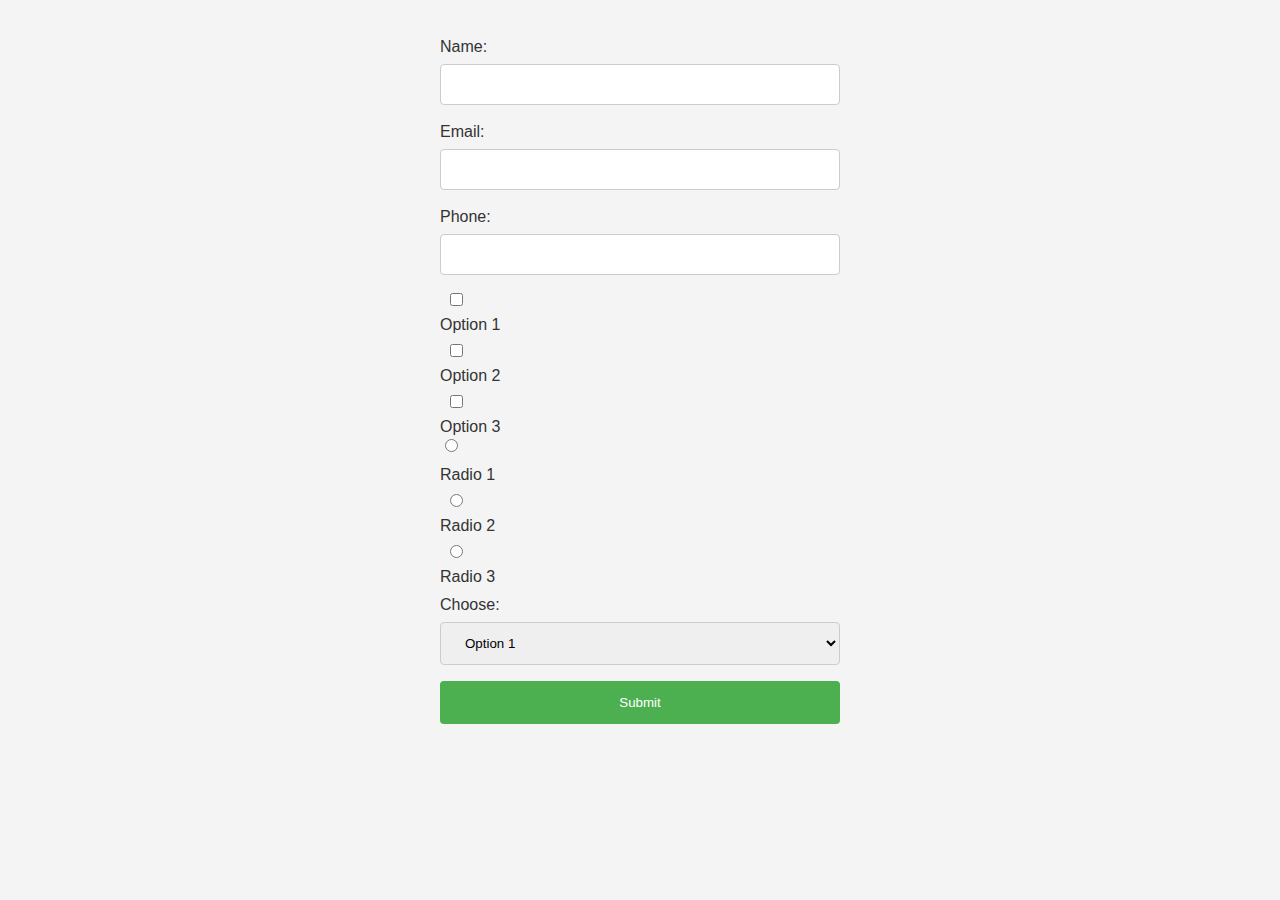
<file: 01_23_2024/index.html>
<!DOCTYPE html>
<html lang="en">
<head>
    <meta charset="UTF-8">
    <meta name="viewport" content="width=device-width, initial-scale=1.0">
    <title>Document</title>
    <link rel="stylesheet" href="CSS/main.css">

</head>
<body>
    <form action="scripts/process.php" method="post">
        <label for="name">Name:</label>
        <input type="text" id="name" name="name"><br>

        <label for="email">Email:</label>
        <input type="email" id="email" name="email"><br>

        <label for="phone">Phone:</label>
        <input type="tel" id="phone" name="phone"><br>

        <input type="checkbox" id="checkbox1" name="checkbox1" value="Option1">
        <label for="checkbox1"> Option 1</label>

        <input type="checkbox" id="checkbox2" name="checkbox2" value="Option2">
        <label for="checkbox2"> Option 2</label>

        <input type="checkbox" id="checkbox3" name="checkbox3" value="Option3">
        <label for="checkbox3"> Option 3</label>

        <input type="radio" id="radio1" name="radio" value="Radio1">
        <label for="radio1"> Radio 1</label>

        <input type="radio" id="radio2" name="radio" value="Radio2">
        <label for="radio2"> Radio 2</label>

        <input type="radio" id="radio3" name="radio" value="Radio3">
        <label for="radio3"> Radio 3</label>

        <label for="select">Choose:</label>
        <select id="select" name="select">
            <option value="option1">Option 1</option>
            <option value="option2">Option 2</option>
            <option value="option3">Option 3</option>
        </select><br>

        <input type="submit" value="Submit">
    </form>



</body>
</html>
</file>
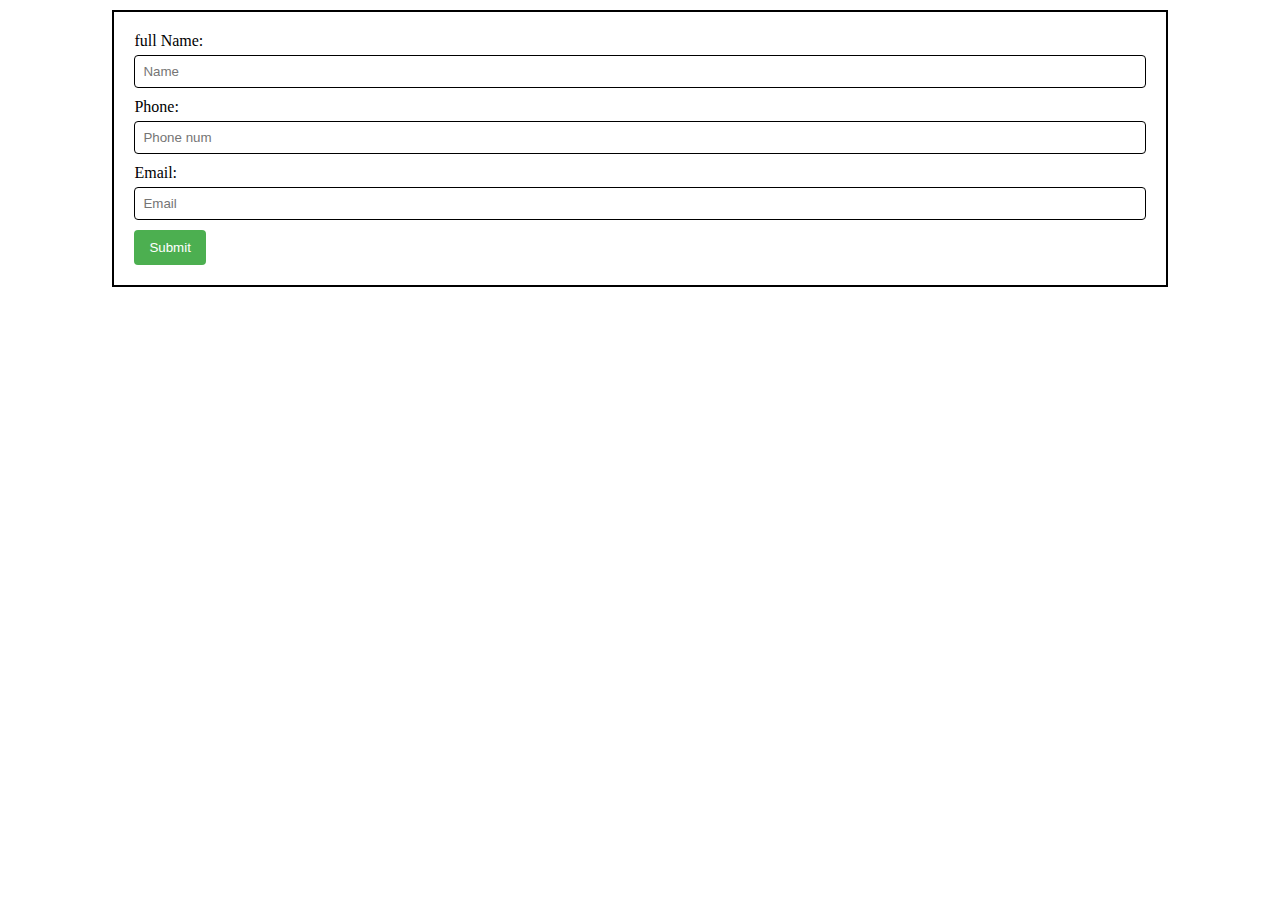
<file: 01_16_2024/2/index.html>
<!DOCTYPE html>
<html lang="en">
<head>
    <meta charset="UTF-8">
    <meta name="viewport" content="width=device-width, initial-scale=1.0">
    <title>Document</title>
    <link rel="stylesheet" href="css/main.css">
</head>
<body>
    <form action="Scripts/process.php" method="post">
        <div>
            <label for="name">full Name:</label>
            <input type="text" name="name" id="name" require placeholder="Name">
        </div>
        <div>
            <label for="custphone">Phone:</label>
            <input type="tel" name="phone" id="" require placeholder="Phone num">
        </div>
        <div>
            <label for="custemail">Email:</label>
            <input type="email" name="email" id="custemail" require placeholder="Email">
        </div>
        <div>
            <input type="submit" value="Submit">
        </div>

    </form>
</body>
</html>
</file>
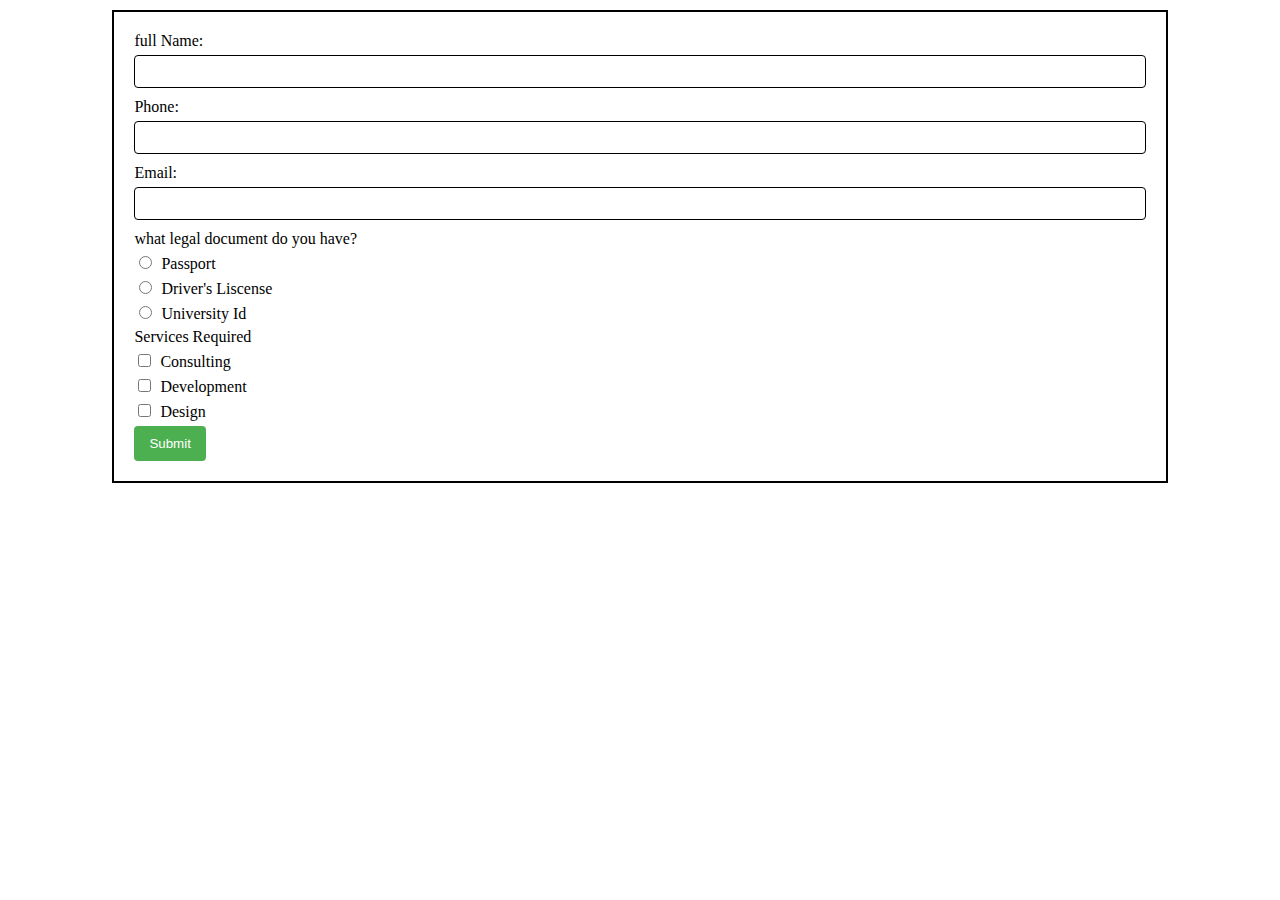
<file: 01_16_2024/3/index.html>
<!DOCTYPE html>
<html lang="en">
<head>
    <meta charset="UTF-8">
    <meta name="viewport" content="width=device-width, initial-scale=1.0">
    <title>Document</title>
    <link rel="stylesheet" href="css/main.css">
</head>
<body>
    <form action="scripts/process.php" method="post">
        <div>
            <label for="name">full Name:</label>
            <input type="text" name="name" id="name" require >
        </div>
        <div>
            <label for="phone">Phone:</label>
            <input type="tel" name="phone" id="phone" require >
        </div>
        <div>
            <label for="email">Email:</label>
            <input type="email" name="email" id="email" require >
        </div>
        <label>what legal document do you have?</label> 
        <br />
        <!-- Radio input -->


        <input type="radio" name="document" id="passport" value="passport">
        <label for="passport">Passport</label>
        <br />
        <input type="radio" name="document" id="driver_liscense" value="driver's liscense">
        <label for="driver_liscense">Driver's Liscense</label>
        <br />
        <input type="radio" name="document" id="university_id" value="university id">
        <label for="university_id">University Id</label>
        <br />
        <!-- Checkboxes -->

        <label >Services Required</label>
        <br />
        <input type="checkbox" name="services" id="services1" value="consulting">
        <label for="services1">Consulting</label>
        <br />
        <input type="checkbox" name="services" id="services2" value="Development">
        <label for="services2">Development</label>
        <br />
        <input type="checkbox" name="services" id="services3" value="Desing">
        <label for="services3">Design</label>


        <div>
            <input type="submit" value="Submit">
        </div>

    </form>
</body>
</html>
</file>
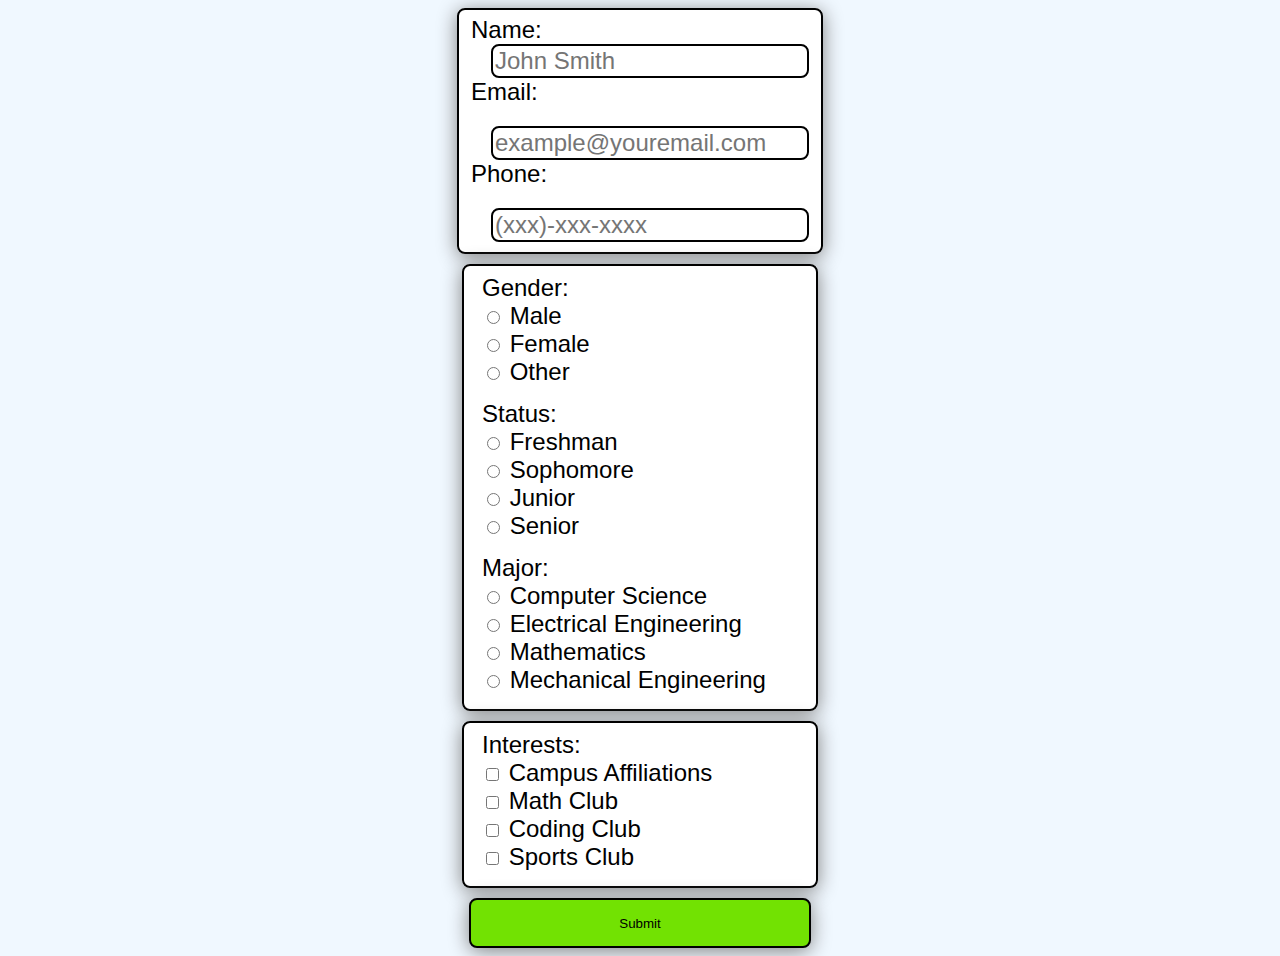
<file: Assignments/Maxwell-Kieselhorst-Assignment-02/index.html>
<!DOCTYPE html>
<html lang="en">
<head>
    <meta charset="UTF-8">
    <meta name="viewport" content="width=device-width, initial-scale=1.0">
    <title>Document</title>
    <script src="Scripts/showHide.js" type="text/javascript"></script>
    <link rel="stylesheet" href="CSS/main.css">
</head>
<body onload="Check();">
    <form action="Scripts/process.php " method="POST">


        <!-- all the txt input fields -->
        <fieldset class="textInfo">
            <label for="name">Name:  </label>
            <input type="text" name="name" id="name" placeholder="John Smith">
            <br />
            <label for="email">Email:  </label>
            <input type="email" name="email" id="email" placeholder="example@youremail.com">
            <br />
            <label for="phone">Phone:  </label>
            <input type="tel" name="phone" id="phone" placeholder="(xxx)-xxx-xxxx">
            <br />
        </fieldset>


        <!-- Radio time -->
        <fieldset class="radioSelections" >
                <!-- Radio buttons -->
            <label class="mainLabel"> Gender: </label>
            <br/>
            <!-- male button -->
            <input type="radio" name="gender" id="male" value="Male" onclick="Check();">
            <label id="ml" for="male">Male</label>
            <br/>
            <!-- female button -->
            <input type="radio" name="gender" id="female" value="Female" onclick="Check();">
            <label id="fl" for="female">Female</label>
            <br/>
            <!-- other button -->
            <input type="radio" name="gender" id="other" value="other" onclick="Check();">
            <label id="ot" for="other">Other</label>
            <!-- attempting checkbox to appear on selection of other -->
            <div id="otherField">
                <label for="otherGender" >If Other, Please Specify: </label>
                <input type="text" name="other" id="otherGender">
            </div>
            <br/>


            <label class="mainLabel"> Status: </label>
            <br/>
            <!-- Freshman -->
            <input type="radio" name="status" id="freshman" value="freshman">
            <label id="fm" for="freshman">Freshman</label>
            <br/>
            <!-- sophomore -->
            <input type="radio" name="status" id="sophomore" value="sophomore">
            <label id="sm" for="sophomore">Sophomore</label>
            <br/>
            <!-- junior -->
            <input type="radio" name="status" id="junior" value="junio">
            <label id="jr" for="junior">Junior</label>
            <br />
            <!-- senior -->
            <input type="radio" name="status" id="senior" value="senior">
            <label id="sr" for="senior">Senior</label>
            <br/>


            <label class="mainLabel"> Major: </label>
            <br/>
            <!-- CS -->
            <input type="radio" name="major" id="compSci" value="Computer Science">
            <label id="CS" for="compSci">Computer Science</label>
            <br/>
            <!-- EE -->
            <input type="radio" name="major" id="elecEng" value="Electrical Engineering">
            <label id="EE" for="elecEng">Electrical Engineering</label>
            <br/>
            <!-- MM -->
            <input type="radio" name="major" id="math" value="Mathematics">
            <label id="MM" for="math">Mathematics</label>
            <br />
            <!-- ME -->
            <input type="radio" name="major" id="mechEng" value="Mechanical Engineering">
            <label id="ME" for="mechEng">Mechanical Engineering</label>
            <br/>
        </fieldset>

        <!-- checkbox time -->
        <fieldset class="checkBoxes">
            <!-- Check Boxes -->
            <label> Interests: </label>
            <br/>
            <!-- Science -->
            <input type="checkbox" name="interests[]" id="campAff" value="Campus Affiliations">
            <label id="CA" for="campAff">Campus Affiliations</label>
            <br/>
            <!-- Math -->
            <input type="checkbox" name="interests[]" id="mathClub" value="Math Club">
            <label id="MC" for="mathClub">Math Club</label>
            <br/>
            <!-- Literature -->
            <input type="checkbox" name="interests[]" id="codeClub" value="Coding Club">
            <label id="CC" for="codeClub">Coding Club</label>
            <br/>
            <!-- history -->
            <input type="checkbox" name="interests[]" id="sportClub" value="Sports Club">
            <label id="SC" for="sportClub">Sports Club</label>
            <br/>
        </fieldset>
        <button type="submit">Submit</button>
    </form>
</body>

</html>
</file>
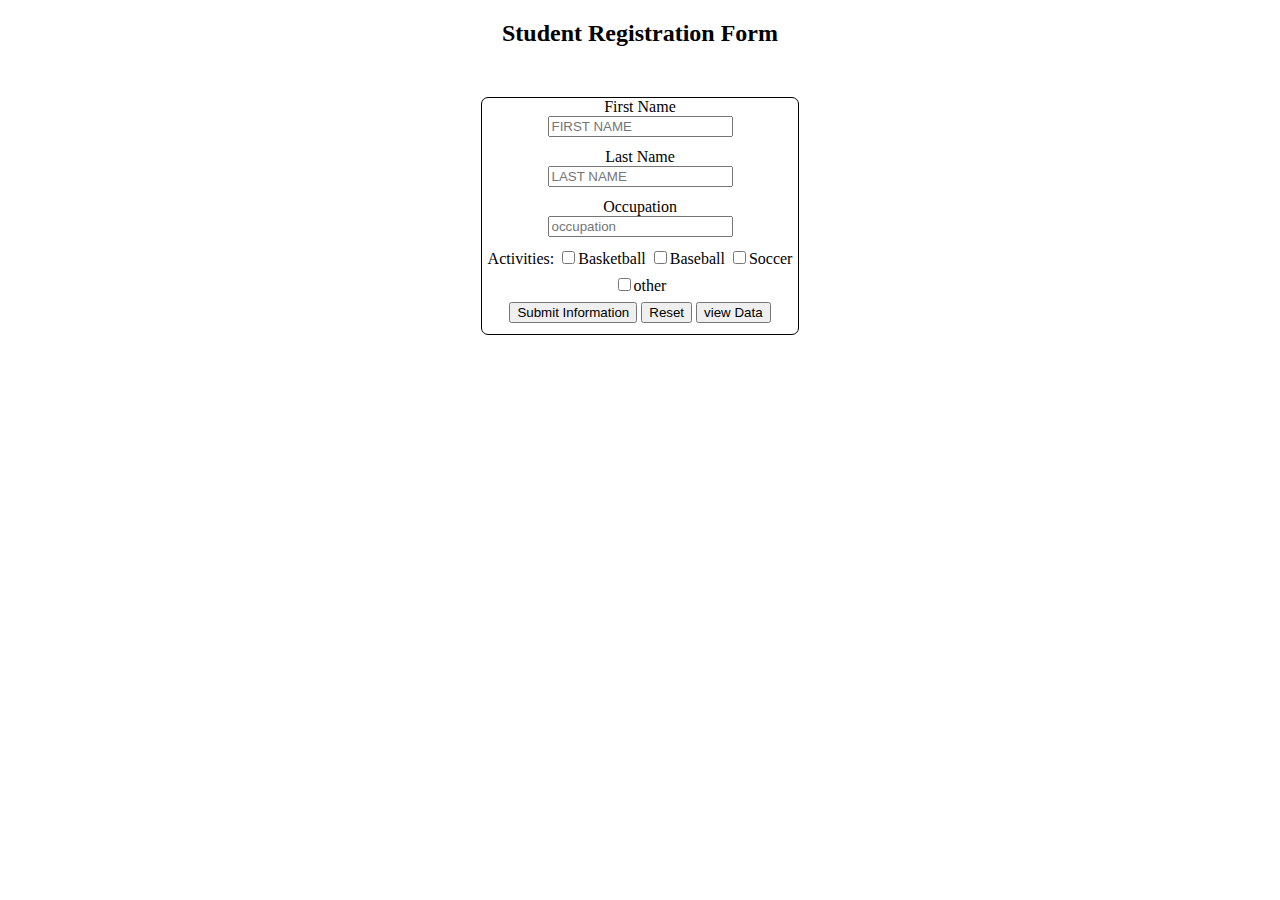
<file: Assignments/Maxwell-Kieselhorst-Assignment-03/index.html>
<!DOCTYPE html>
<html lang="en">
<head>
    <meta charset="UTF-8">
    <meta name="viewport" content="width=device-width, initial-scale=1.0">
    <title>Document</title>
    <link rel="stylesheet" href="CSS/main.css">
</head>
<body>
    <h2>Student Registration Form</h2>
    <form action="Scripts/process.php" method="post">
        <label for="firstName">First Name</label><br>
        <input type="text" id="firstName" name="firstName" placeholder="FIRST NAME" required><br>
        <label for="lastName">Last Name</label><br>
        <input type="text" id="lastName" name="lastName" placeholder="LAST NAME" required><br>
        <label for="occupation">Occupation</label><br>
        <input type="text" id="occupation" name="occupation" placeholder="occupation" required><br>


        <legend></legend>
            <label for="">Activities: </label>
            <label for=""><input type="checkbox" name="basketball" value="Basketball">Basketball</label>
            <label for=""><input type="checkbox" name="baseball" value="Baseball">Baseball</label>
            <label for=""><input type="checkbox" name="soccer" value="Soccer">Soccer</label><br/>
            <label for=""><input type="checkbox" name="other" value="other">other</label><br/>

        <input type="submit" value="Submit Information">
        <input type="reset" value="Reset">
        <input type="button" value="view Data" onclick="location.href = 'Scripts/viewData.php'">
        

    </form>
</body>
</html>
</file>
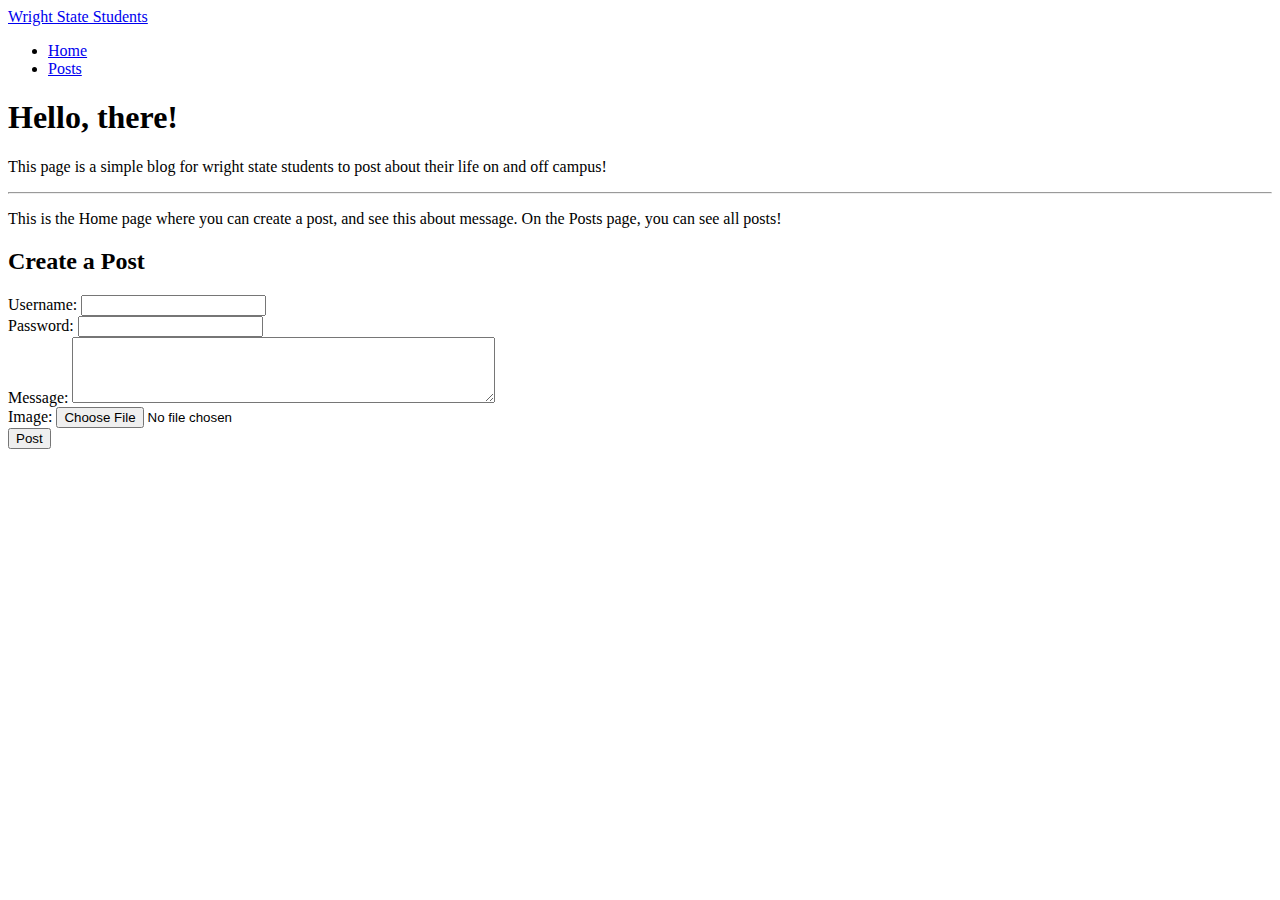
<file: Assignments/Maxwell_Kieselhorst_finalProject/index.html>
<!DOCTYPE html>
<html lang="en">
<head>
    <meta charset="UTF-8">
    <meta name="viewport" content="width=device-width, initial-scale=1.0">
    <title>Home</title>

    <link rel="stylesheet" href="https://cdn.jsdelivr.net/npm/bootstrap@4.6.0/dist/css/bootstrap.min.css" integrity="sha384-B0vP5xmATw1+K9KRQjQERJvTumQW0nPEzvF6L/Z6nronJ3oUOFUFpCjEUQouq2+l" crossorigin="anonymous">

    <link rel="stylesheet" type="text/css" ="CSS/main.css">
</head>
<body>
    <header class="navbar bg-success  d-flex flex-wrap justify-content-center py-3 mb-0 border-bottom">
        <a href="index.html" class=" navbar-brand d-flex align-items-center mb-3 mb-md-0 me-md-auto ">
            
            <span class=" navbar text-white fs-4 font-weight-bold">Wright State Students </span>
          </a>
          <ul class="nav justify-content-end">
            <li class="nav-item border bg-dark m-2 text-white">
                <a href="index.html" class="nav-link active text-white" aria-current="page">Home</a>
            </li>
            <li class="nav-item border bg-dark m-2 text-white">
                <a href="Scripts/postPage.php" class="nav-link text-white">Posts</a>
            </li>
            
          </ul>
    </header>
    <div class="jumbotron jumbotron-fluid">
        <h1 class=" mt-0 text-center">Hello, there!</h1>
        <p class="lead text-center">This page is a simple blog for wright state students to post about their life on and off campus!</p>
        <hr class="my-4">
    <p class="text-center">This is the Home page where you can create a post, and see this about message. On the Posts page, you can see all posts!</p>

        
    </div> 
    <div class="container">
        <h2>Create a Post</h2>
        <form action="scripts/insert.php" method="post" enctype="multipart/form-data">
            <div class="form-group">
                <label for="userName">Username:</label>
                <input type="text" class="form-control" id="userName" name="userName" required>
            </div>
            <div class="form-group">
                <label for="password">Password:</label>
                <input type="password" class="form-control" id="password" name="password" required>
            </div>
            <div class="form-group">
                <label for="message">Message:</label>
                <textarea class="form-control" id="message" name="message" required rows="4" cols="50"></textarea>
            </div>
            
            <div class="form-group">
                <label for="image">Image:</label>
                <input type="file" class="form-control-file" id="image" name="image" >
            </div>
            <button type="submit" class="btn btn bg-dark m-2 text-white" >Post</button> 
        </form>
        
    </div>
</body>
</html>
</file>
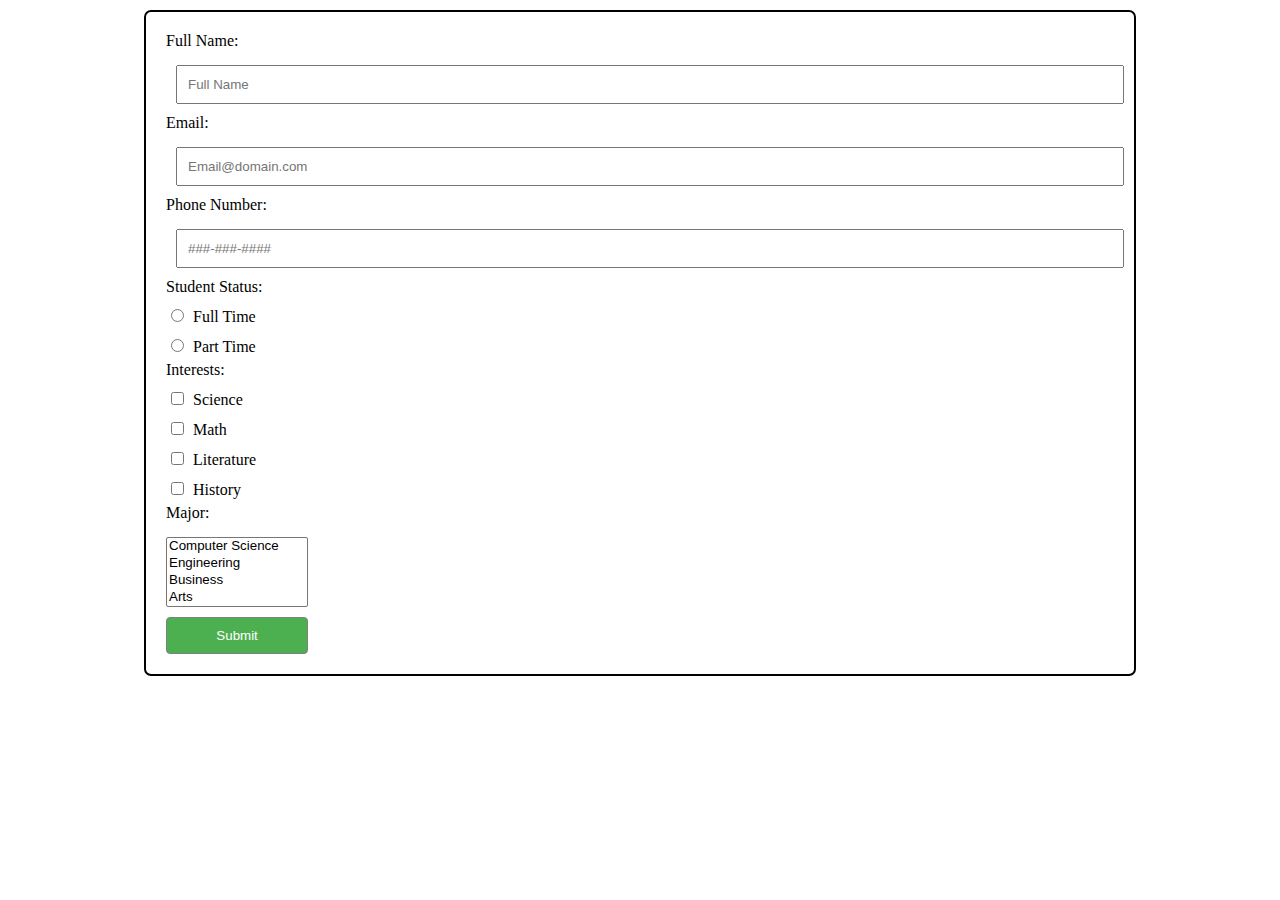
<file: Assignments/Student_Registration_Form/index.html>
<!DOCTYPE html>
<html lang="en">
<head>
    <meta charset="UTF-8">
    <meta name="viewport" content="width=device-width, initial-scale=1.0">
    <title>Student Registration Form</title>
    <link rel="stylesheet" href="CSS/main.css">
</head>
<body>
    <form action="Scripts/process.php" method="post" name="mainForm">
        <!-- Full Name Box -->
        <div>
        <label for="fullName"> Full Name: </label>
        <input type="text" id="fullName" name="name" required placeholder="Full Name">
        </div>
        <!-- Email Box -->
        <div>
        <label for="emailAddr"> Email: </label>
        <input type="email" id="emailAddr" name="email" required placeholder="Email@domain.com">
        </div>
        <!-- PhoneNum -->
        <div>
        <label for="phoneNum"> Phone Number: </label>
        <input type="tel" id="phoneNum" name="phone" placeholder="###-###-####">
        </div>
        <!-- Radio buttons -->
        <label> Student Status: </label>
        <br/>
        <!-- full rime button -->
        <input type="radio" name="status" id="fullTime" value="Full Time">
        <label id="ft" for="fullTime">Full Time</label>
        <br/>
        <!-- Part Time button -->
        <input type="radio" name="status" id="partTime" value="Part Time">
        <label id="pt" for="partTime">Part Time</label>
        <br/>
        <!-- Check Boxes -->
        <label> Interests: </label>
        <br/>
        <!-- Science -->
        <input type="checkbox" name="interests[]" id="scienceSub" value="Science">
        <label id="sci" for="scienceSub">Science</label>
        <br/>
        <!-- Math -->
        <input type="checkbox" name="interests[]" id="mathSub" value="Math">
        <label id="math" for="mathSub">Math</label>
        <br/>
        <!-- Literature -->
        <input type="checkbox" name="interests[]" id="litSub" value="Literature">
        <label id="lit" for="litSub">Literature</label>
        <br/>
        <!-- history -->
        <input type="checkbox" name="interests[]" id="histSub" value="History">
        <label id="hist" for="histSub">History</label>
        <br/>
        <!-- Dropdown -->
        <label  for="majorSelect">Major: </label>
        <br/>
        <!-- options -->
        <select name="major[]" id="majorSelect" required multiple >
            <option value="Computer Science">Computer Science</option>
            <option value="Engineering">Engineering</option>
            <option value="Business">Business</option>
            <option value="Arts">Arts</option>
        </select>
        <!-- SubmitButton -->
        <div>
            <input type="submit" value="Submit">
        </div>

    </form>
    
</body>
</html>
</file>
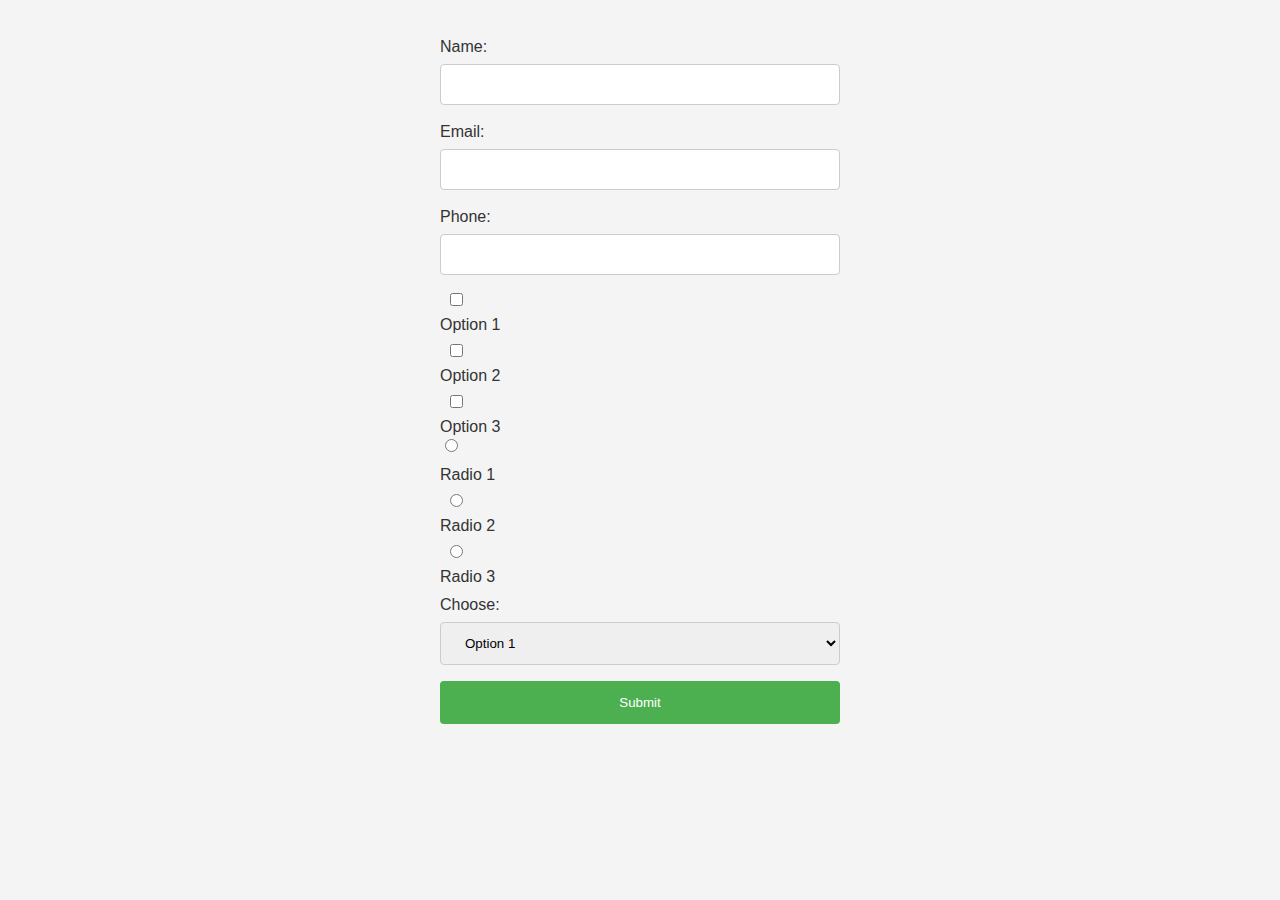
<file: classwork/01_23_2024/index.html>
<!DOCTYPE html>
<html lang="en">
<head>
    <meta charset="UTF-8">
    <meta name="viewport" content="width=device-width, initial-scale=1.0">
    <title>Document</title>
    <link rel="stylesheet" href="CSS/main.css">

</head>
<body>
    <form action="scripts/process.php" method="post">
        <label for="name">Name:</label>
        <input type="text" id="name" name="name"><br>

        <label for="email">Email:</label>
        <input type="email" id="email" name="email"><br>

        <label for="phone">Phone:</label>
        <input type="tel" id="phone" name="phone"><br>

        <input type="checkbox" id="checkbox1" name="checkbox1" value="Option1">
        <label for="checkbox1"> Option 1</label>

        <input type="checkbox" id="checkbox2" name="checkbox2" value="Option2">
        <label for="checkbox2"> Option 2</label>

        <input type="checkbox" id="checkbox3" name="checkbox3" value="Option3">
        <label for="checkbox3"> Option 3</label>

        <input type="radio" id="radio1" name="radio" value="Radio1">
        <label for="radio1"> Radio 1</label>

        <input type="radio" id="radio2" name="radio" value="Radio2">
        <label for="radio2"> Radio 2</label>

        <input type="radio" id="radio3" name="radio" value="Radio3">
        <label for="radio3"> Radio 3</label>

        <label for="select">Choose:</label>
        <select id="select" name="select">
            <option value="option1">Option 1</option>
            <option value="option2">Option 2</option>
            <option value="option3">Option 3</option>
        </select><br>

        <input type="submit" value="Submit">
    </form>
</body>
</html>
</file>
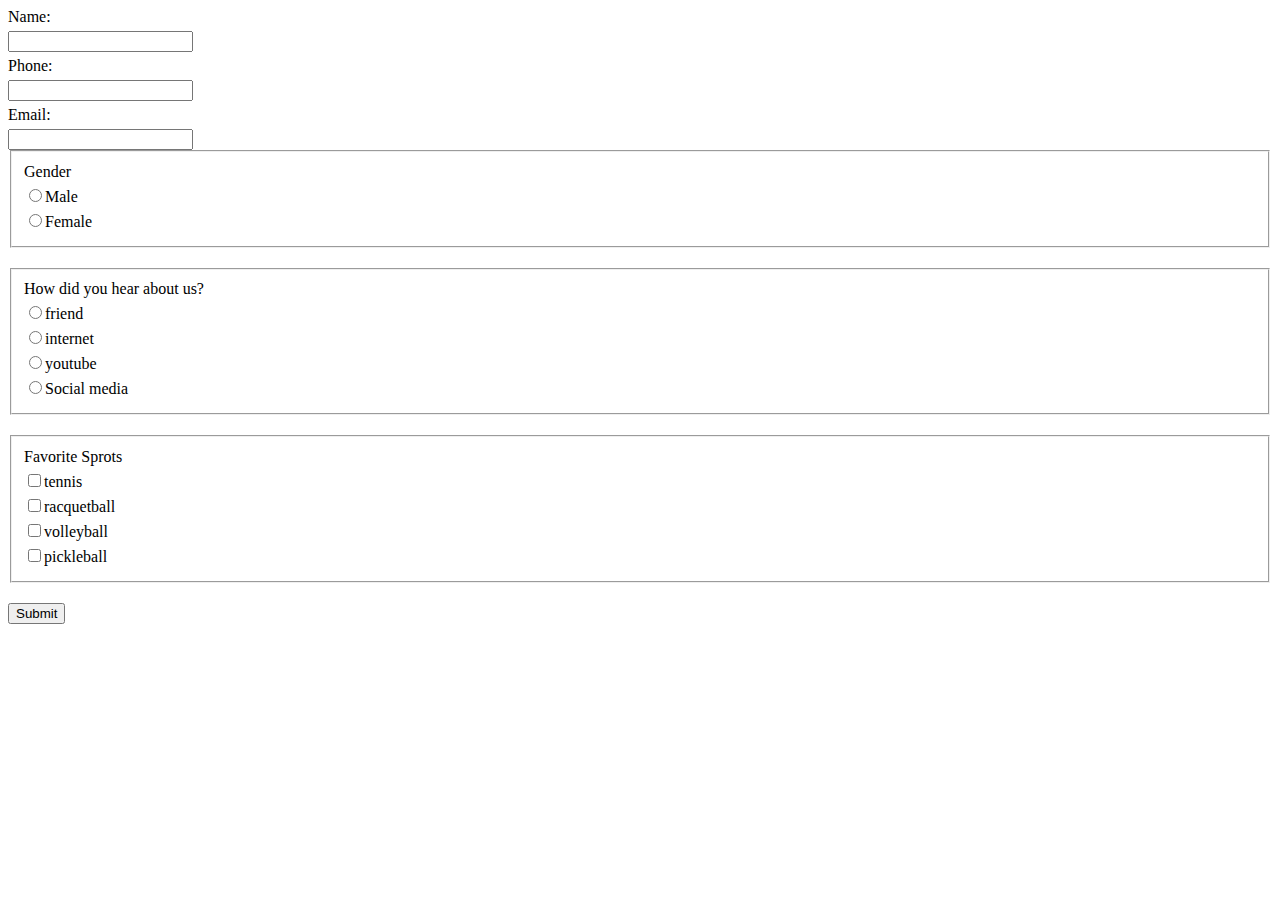
<file: classwork/02_06_2024/index.html>
<!DOCTYPE html>
<html lang="en">
<head>
    <meta charset="UTF-8">
    <meta name="viewport" content="width=device-width, initial-scale=1.0">
    <title>Document</title>
    <link rel="stylesheet" href="css/style.css">
</head>
<body>
    <form action="script/process.php" method="post">
        <label for="">Name: </label>
        <input type="text" name="name" id="">
        <label for="">Phone: </label>
        <input type="tel" name="tel" id="">
        <label for="">Email: </label>
        <input type="email" name="email" id="">
        <fieldset>
            <legend></legend>
            <label for="">Gender</label>
            <label for=""><input type="radio" name="gender" value="">Male</label>
            <label for=""><input type="radio" name="gender" value="">Female</label>
        </fieldset>
        <fieldset>
            <legend></legend>
            <label for="">How did you hear about us?</label>
            <label for=""><input type="radio" name="reference" value="">friend</label>
            <label for=""><input type="radio" name="reference" value="">internet</label>
            <label for=""><input type="radio" name="reference" value="">youtube</label>
            <label for=""><input type="radio" name="reference" value="">Social media</label>
        </fieldset>
        <fieldset>
            <legend></legend>
            <label for="">Favorite Sprots</label>
            <label for=""><input type="checkbox" name="sports[]" value="">tennis</label>
            <label for=""><input type="checkbox" name="sports[]" value="">racquetball</label>
            <label for=""><input type="checkbox" name="sports[]" value="">volleyball</label>
            <label for=""><input type="checkbox" name="sports[]" value="">pickleball</label>
        </fieldset>
        <button>Submit</button>
    </form>
</body>
</html>
</file>
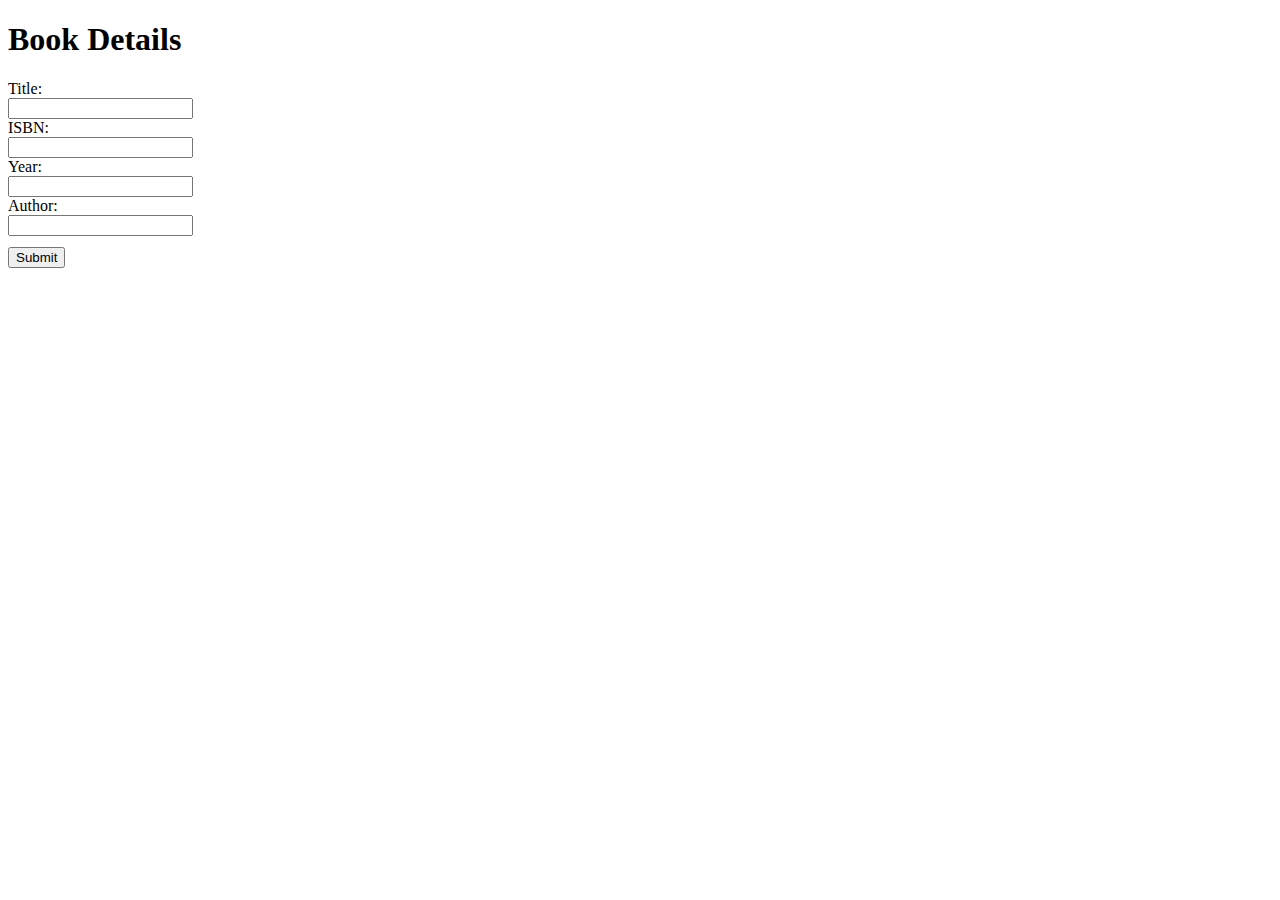
<file: classwork/02_20_2024/index.html>
<!DOCTYPE html>
<html lang="en">
<head>
    <meta charset="UTF-8">
    <meta name="viewport" content="width=device-width, initial-scale=1.0">
    <title>Document</title>
</head>
<body>
    <h1>Book Details</h1>
    <form action="scripts/process.php" method="POST">
        <div class="title">
            <label for="title">Title:</label><br>
            <input type="text" name="title" id="title">
        </div>
        <div class="isbn">
            <label for="isbn">ISBN:</label><br>
            <input type="text" name="isbn" id="isbn">
        </div>
        <div class="year">
            <label for="year">Year: </label><br>
            <input type="text" name="year" id="year">
        </div>
        <div class="author">
            <label for="author">Author:</label><br>
            <input type="text" name="author" id="author">
        </div>
        <div class="submit" style="margin-top: 11px;">
            <input type="submit" value="Submit">
        </div>
    </form>
</body>
</html>
</file>
<file: 01_23_2024/CSS/main.css>
/* General Body Styling */
body {
    font-family: Arial, sans-serif;
    background-color: #f4f4f4;
    padding: 20px;
    color: #333;
}
form{ width:400px; margin:0 auto;

}

/* Styling for Input Fields: Text, Email, Telephone */
input[type=text], input[type=email], input[type=tel], select {
    width: 100%;
    padding: 12px 20px;
    margin: 8px 0;
    display: inline-block;
    border: 1px solid #ccc;
    border-radius: 4px;
    box-sizing: border-box;
}

/* Styling for Checkboxes and Radio Buttons */
input[type=checkbox], input[type=radio] #radio1,#radio2, #radio3 {
    margin: 10px;
    display:block;
    
}

/* Styling for Dropdown Select */
select {
    width: 100%;
    padding: 12px 20px;
    margin: 8px 0;
    display: inline-block;
    border: 1px solid #ccc;
    border-radius: 4px;
    box-sizing: border-box;
}

/* Styling for Submit Button */
input[type=submit] {
    width: 100%;
    background-color: #4CAF50;
    color: white;
    padding: 14px 20px;
    margin: 8px 0;
    border: none;
    border-radius: 4px;
    cursor: pointer;
}

input[type=submit]:hover {
    background-color: #45a049;
}

/* Styling for Labels */
label {
    margin-top: 10px;
    display: block;
}

/* Styling for Thank You Page Specific Elements */
.thank-you {
    font-size: 18px;
    color: #4CAF50;
    margin-bottom: 15px;
}
</file>
<file: 01_16_2024/2/css/main.css>
form{
    width: 80%;
    padding: 20px;
    border:2px solid black;
    margin: 10px auto 0
}

label{
    display:inline-block;
    margin-bottom: 5px;
}
input[type="text"], input[type="tel"], input[type="email"]{
    width: 100%;
    margin-bottom: 10px;
    padding: 8px;
    border:1px solid black;
    border-radius: 4px;
    box-sizing: border-box;
}
input[type="submit"]{
border-radius: 4px;
color:white;
background-color: #4caf50;
border:none;
padding: 10px 15px;
}
</file>
<file: 01_16_2024/3/css/main.css>
form{
    width: 80%;
    padding: 20px;
    border:2px solid black;
    margin: 10px auto 0
}

label{
    display:inline-block;
    margin-bottom: 5px;
}
input[type="text"], input[type="tel"], input[type="email"]{
    width: 100%;
    margin-bottom: 10px;
    padding: 8px;
    border:1px solid black;
    border-radius: 4px;
    box-sizing: border-box;
}

input[type="radio"], input[type="checkbox"]{
margin-right: 5px;

}

input[type="submit"]{
border-radius: 4px;
color:white;
background-color: #4caf50;
border:none;
padding: 10px 15px;
}
</file>
<file: Assignments/Maxwell-Kieselhorst-Assignment-02/CSS/main.css>
/* Home Page Styling */
body{
    background-color: aliceblue;
}
.textInfo{
    display:block   ;
    border: solid 2px black;
    border-radius: 8px;
    text-align: left;
    margin: auto;
    width: 25%;
    height: 30%;
    background-color:white ;
    box-shadow: 0px 3px 20px gray;
}
.textInfo label{
    font-size: x-large;
    font-family: Verdana, Geneva, Tahoma, sans-serif;
    padding-right: 15px;
    text-align: left;

}
.textInfo input{
    margin-left: 20px;
    border-radius: 8px;
    border: solid 2px black;
    font-size: x-large;
    font-family: Verdana, Geneva, Tahoma, sans-serif;
    height: auto;
    text-align: left;
    
}
.textInfo input:nth-of-type(2){
    
    margin-top: 20px;
}
.textInfo input:nth-of-type(3){

    margin-top: 20px;
}
.radioSelections{
    box-shadow: 0px 3px 20px gray;
    background-color:white ;
    display: block;
    border: solid 2px black;
    border-radius: 8px;
    text-align: left;
    margin: 10px auto;
    width: 25%;

    font-family: Verdana, Geneva, Tahoma, sans-serif;
    font-size: x-large;
}

#senior{
    margin-bottom: 20px;
}
#other{
    margin-bottom: 20px;
}
#otherGender{

    border-radius: 8px;
    border: solid 2px black;
    font-size: x-large;
}
#otherField{
    font-size: x-large;
    
}
.checkBoxes{
    background-color:white ;
    display:block;
    border: solid 2px black;
    border-radius: 8px;
    text-align: left;
    margin: 10px auto;
    width: 25%;
    box-shadow: 0px 3px 20px gray;
    font-family: Verdana, Geneva, Tahoma, sans-serif;
    font-size: x-large;
    
}
button{
    border: solid 2px black;
    border-radius: 8px;
    display:block;
    width:27%;
    margin: auto;
    height:50px;
    background-color: rgb(114, 226, 2);
    box-shadow: 0px 3px 20px gray;
}
button:hover{
    background-color: rgb(145, 255, 0);
}


/* Thank You Page Styling */
</file>
<file: Assignments/Maxwell-Kieselhorst-Assignment-03/CSS/main.css>
h2{
    text-align: center;
}
form{
    width: 25%;
    margin: 50px auto 0;
    border: 1px solid black;
    border-radius: 7px;
    text-align: center;
}
input{
    margin-bottom: 11px;
}
table{
    width: 450px;
    margin: auto;
}
table, td, th{
    border: 1px solid grey;
    border-collapse: collapse;
}
.return{
    width: 450px;
    margin-top: 20px;
    margin-left: 725px;
}
</file>
<file: Assignments/Student_Registration_Form/CSS/main.css>
form{
    margin: 10px auto;
    width: 75%;
    border: 2px solid black;
    border-radius: 7px;
    padding: 20px;
}

label{
    display:inline-block;
    margin-bottom: 5px;
}
label[id='sci']:hover, label[id='math']:hover, label[id='lit']:hover, label[id='hist']:hover, label[id='pt']:hover, label[id='ft']:hover{
    background-color: #cecece;
}
input[type="text"], input[type="tel"], input[type="email"]{
    width: 100%;
    margin: 10px ;
    padding: 10px;
    box-sizing: border-box;
    display: block;
}

input[type="radio"], input[type="checkbox"]{
    margin:8px 5px;
    
}
input[type="radio"]:hover, input[type="checkbox"]:hover{
    background-color: #cecece;
    
}

input[type="submit"]{
    border-radius: 4px;
    color:white;
    background-color: #4caf50;
    border:1px solid gray;
    padding: 10px 15px;
    width: 15%;
}

input[type="submit"]:hover{
    background-color: #42ca47;
}

select{
    width: 15%;
    margin: 10px  0px;
    
    box-sizing: border-box;
    display: block;
}
select option:hover{
    background-color: #cecece;
}
</file>
<file: classwork/01_23_2024/CSS/main.css>
/* General Body Styling */
body {
    font-family: Arial, sans-serif;
    background-color: #f4f4f4;
    padding: 20px;
    color: #333;
}
form{ width:400px; margin:0 auto;

}

/* Styling for Input Fields: Text, Email, Telephone */
input[type=text], input[type=email], input[type=tel], select {
    width: 100%;
    padding: 12px 20px;
    margin: 8px 0;
    display: inline-block;
    border: 1px solid #ccc;
    border-radius: 4px;
    box-sizing: border-box;
}

/* Styling for Checkboxes and Radio Buttons */
input[type=checkbox], input[type=radio] #radio1,#radio2, #radio3 {
    margin: 10px;
    display:block;
    
}

/* Styling for Dropdown Select */
select {
    width: 100%;
    padding: 12px 20px;
    margin: 8px 0;
    display: inline-block;
    border: 1px solid #ccc;
    border-radius: 4px;
    box-sizing: border-box;
}

/* Styling for Submit Button */
input[type=submit] {
    width: 100%;
    background-color: #4CAF50;
    color: white;
    padding: 14px 20px;
    margin: 8px 0;
    border: none;
    border-radius: 4px;
    cursor: pointer;
}

input[type=submit]:hover {
    background-color: #45a049;
}

/* Styling for Labels */
label {
    margin-top: 10px;
    display: block;
}

/* Styling for Thank You Page Specific Elements */
.thank-you {
    font-size: 18px;
    color: #4CAF50;
    margin-bottom: 15px;
}
</file>
<file: classwork/02_06_2024/css/style.css>
fieldset{
    margin-bottom: 20px;
}
label{
    display: block;
    margin:5px 0;

}

legend{
    display: none;
}
</file>
